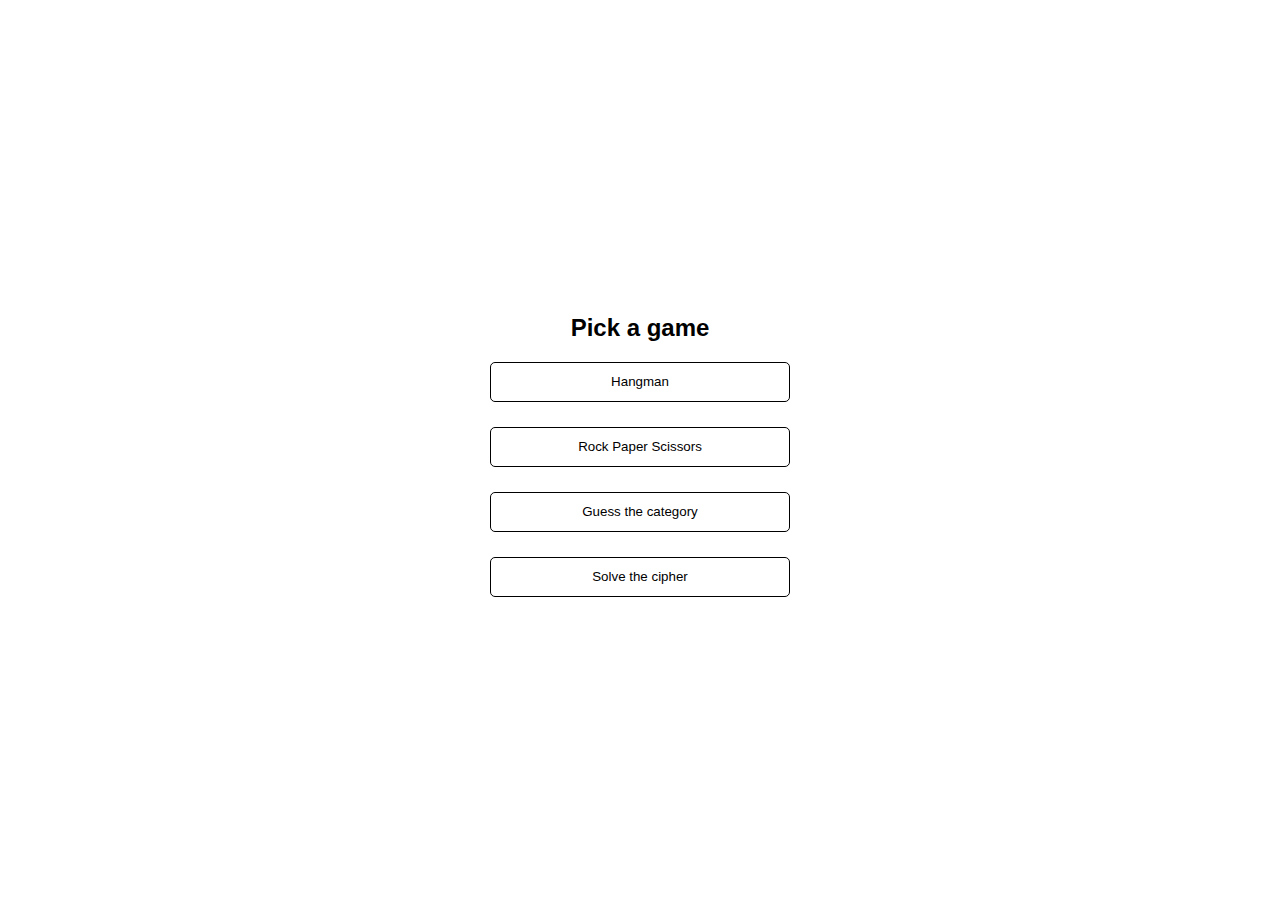
<file: index.html>
<!DOCTYPE html>
<html>

<head>
    <title>Homepage for our sunhacks 2023 project</title>
    <link rel="stylesheet" type="text/css" href="main.css">
</head>

<body>
    <Div class="centered">
        <Div class="content">
            <h2>Pick a game</h2>
            <form action="game.html">
                <Button class="buttons">Hangman</Button>
            </form>
            <form action="rps/RockPaperScissors.html">
                <button class="buttons">Rock Paper Scissors</button>
            </form>
            <form action="amazonGuess.html">
                <button class="buttons">Guess the category</button>
            </form>
            <form action="cipher/cipher.html">
                <Button class="buttons">Solve the cipher</Button>
            </form>
        </Div>
    </Div>
</body>

</html>
</file>
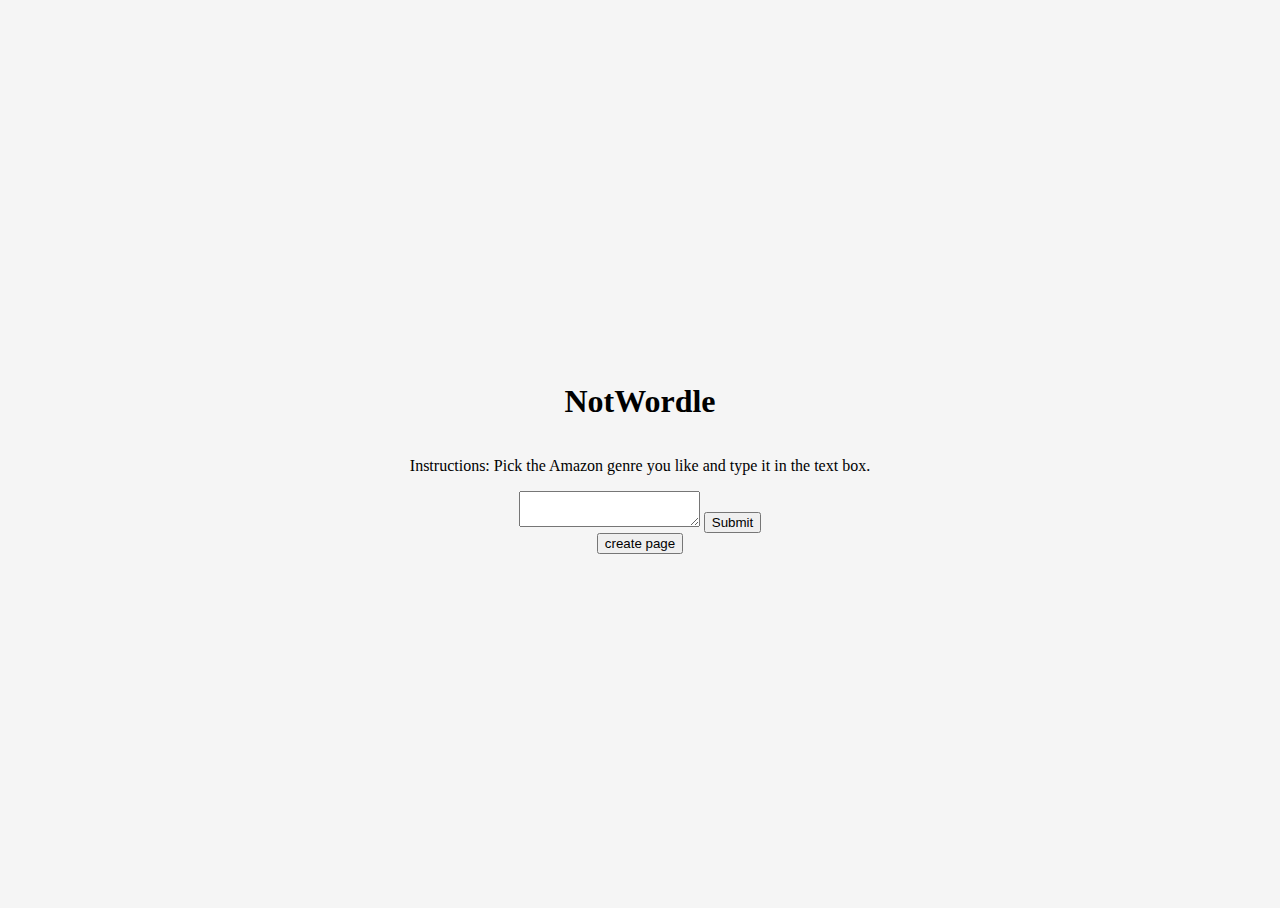
<file: amazonGuess.html>
<!DOCTYPE html>
<html>

<head>
  <meta charset="utf-8">
  <meta name="viewport" content="width=device-width">
  <title>NotWordle</title>
  <link href="style.css" rel="stylesheet" type="text/css" />
</head>

<body>
  <div class = "container">
    <h1>NotWordle</h1> 
    <p>Instructions: Pick the Amazon genre you like and type it in the text box.</p>
  <form action="javascript:submit()">
    <textarea id="myTextArea"></textarea>
    <input type="submit">
  </form>
  <p1 id = "feedback"></p1>
  <input type="button" value="create page" onclick="change_page()"/>
  <script src="homePage.js"></script>

  <!--
  This script places a badge on your repl's full-browser view back to your repl's cover
  page. Try various colors for the theme: dark, light, red, orange, yellow, lime, green,
  teal, blue, blurple, magenta, pink!
  -->
  <script src="https://replit.com/public/js/replit-badge-v2.js" theme="dark" position="bottom-right"></script>
</body>

</html>
</file>
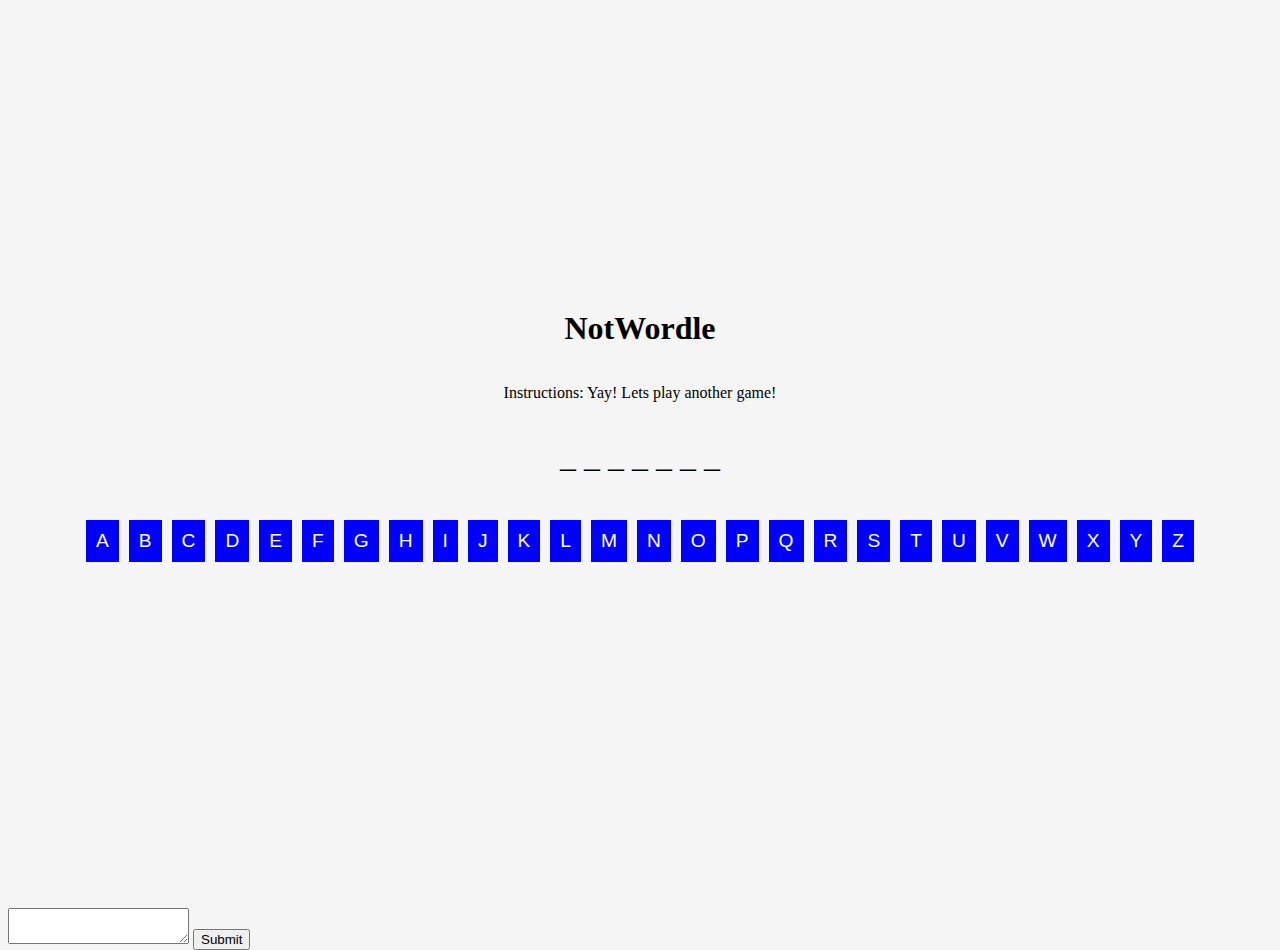
<file: game.html>
<!DOCTYPE html>
<html>

<head>
  <meta charset="utf-8">
  <meta name="viewport" content="width=device-width">
  <title>NotWordle</title>
  <link href="style.css" rel="stylesheet" type="text/css" />
</head>

<body>
  <div class = "container">
    <h1>NotWordle</h1> 
    <p>Instructions: Yay! Lets play another game!</p> 
    <div class = "Melting Snowman">
    </div>
    <div class = "word">
      </div>
    <div class = "letters">
      </div>
    <div class = "message">
      </div>
  </div>
  <form action="javascript:submit()">
    <textarea id="myTextArea"></textarea>
    <input type="submit">
  </form>
  <script src="script.js"></script>

  <!--
  This script places a badge on your repl's full-browser view back to your repl's cover
  page. Try various colors for the theme: dark, light, red, orange, yellow, lime, green,
  teal, blue, blurple, magenta, pink!
  -->
  <script src="https://replit.com/public/js/replit-badge-v2.js" theme="dark" position="bottom-right"></script>
</body>

</html>
</file>
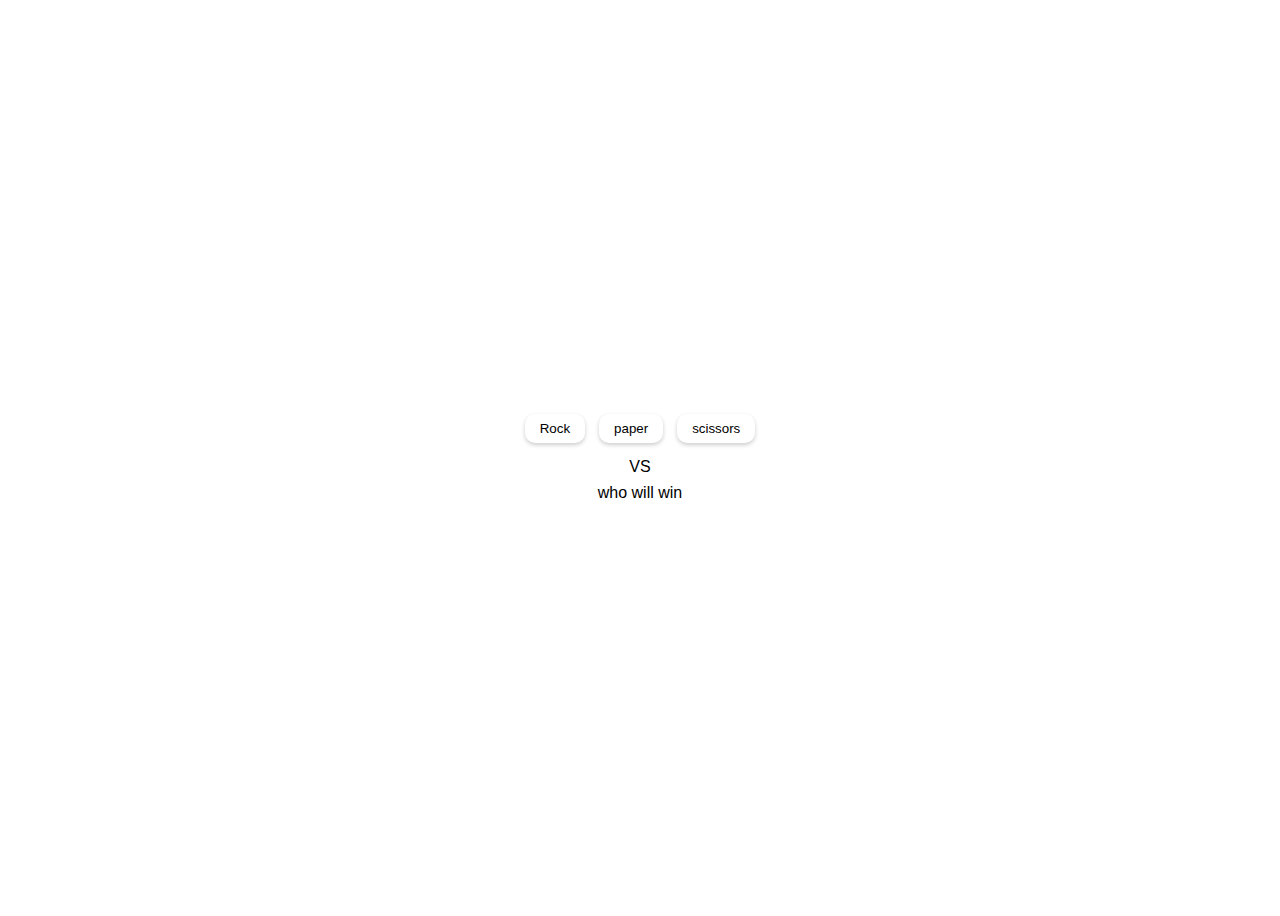
<file: RockPaperScissors.html>
<!DOCTYPE html>
<html>

<head>
    <title>Rock, Paper, Scissors! Computer game</title>
    <link rel="stylesheet" type="text/css" href="rps.css">
</head>

<body>
    <div class="centered">
        <div class="content">
            <div>
                <button class="userBtn" id="rock" onclick="playGame('rock')">Rock</button>
                <button class="userBtn" id="paper" onclick="playGame('paper')">paper</button>
                <button class="userBtn" id="scissors" onclick="playGame('scissors')">scissors</button>
            </div>
            <p class="text text2" id="userVsComputer">VS</p>
            <p class="text" id="winner">who will win</p>
        </div>
    </div>

    <script src="rps.js"></script>

</body>

</html>
</file>
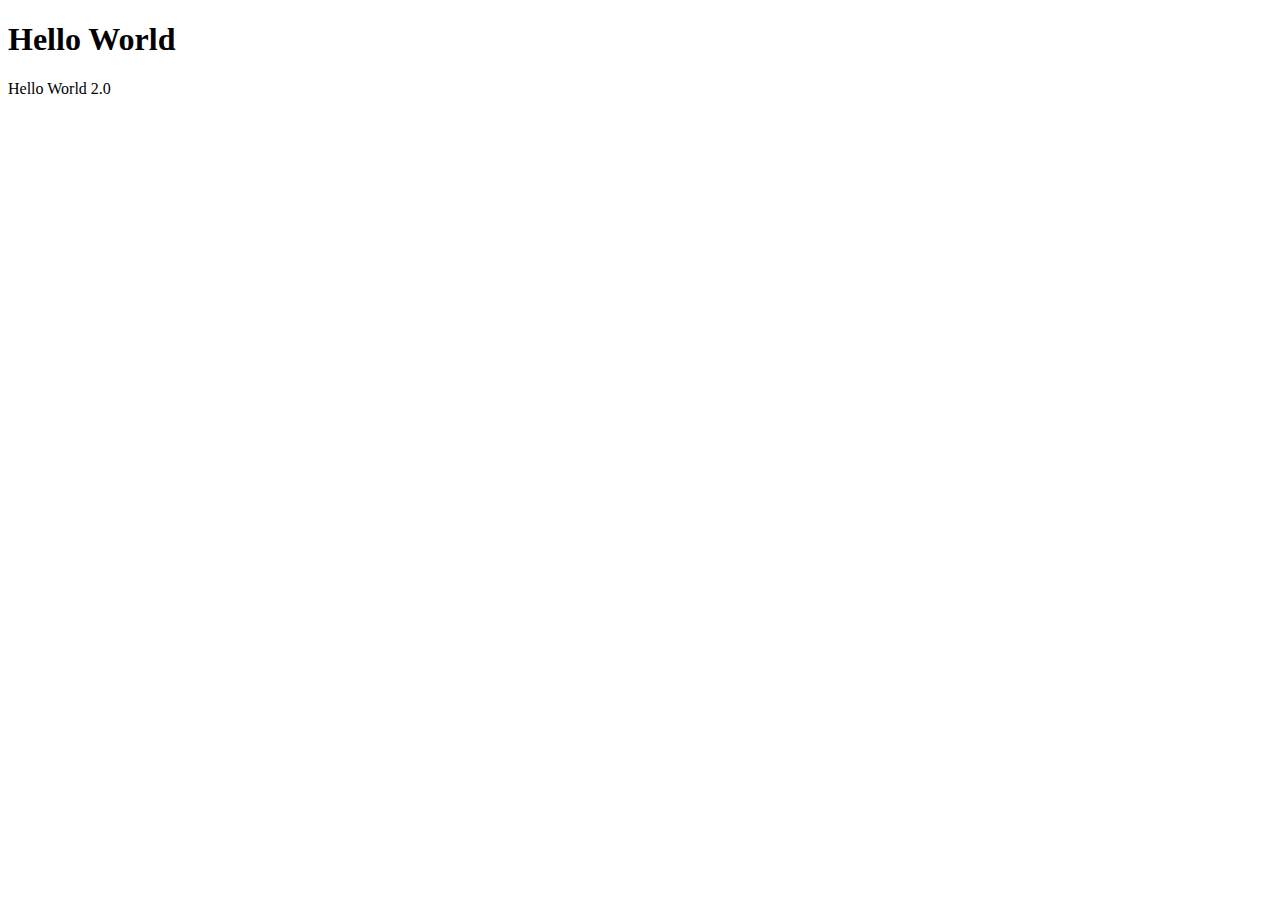
<file: browserExtension/popup.html>
<!DOCTYPE html>
<html lang="en">
  <head>
    <meta charset="UTF-8">
    <meta name="viewport" content="width=device-width, initial-scale=1.0">
    <title>Document</title>
  </head>
<body>
  <h1 id="test">Hello World</h1>
  <p>Hello World 2.0</p>

  <!-- javascript files -->
  <script language="javascript" src="amazonScriptedGame.js"></script>
</body>
</html>
</file>
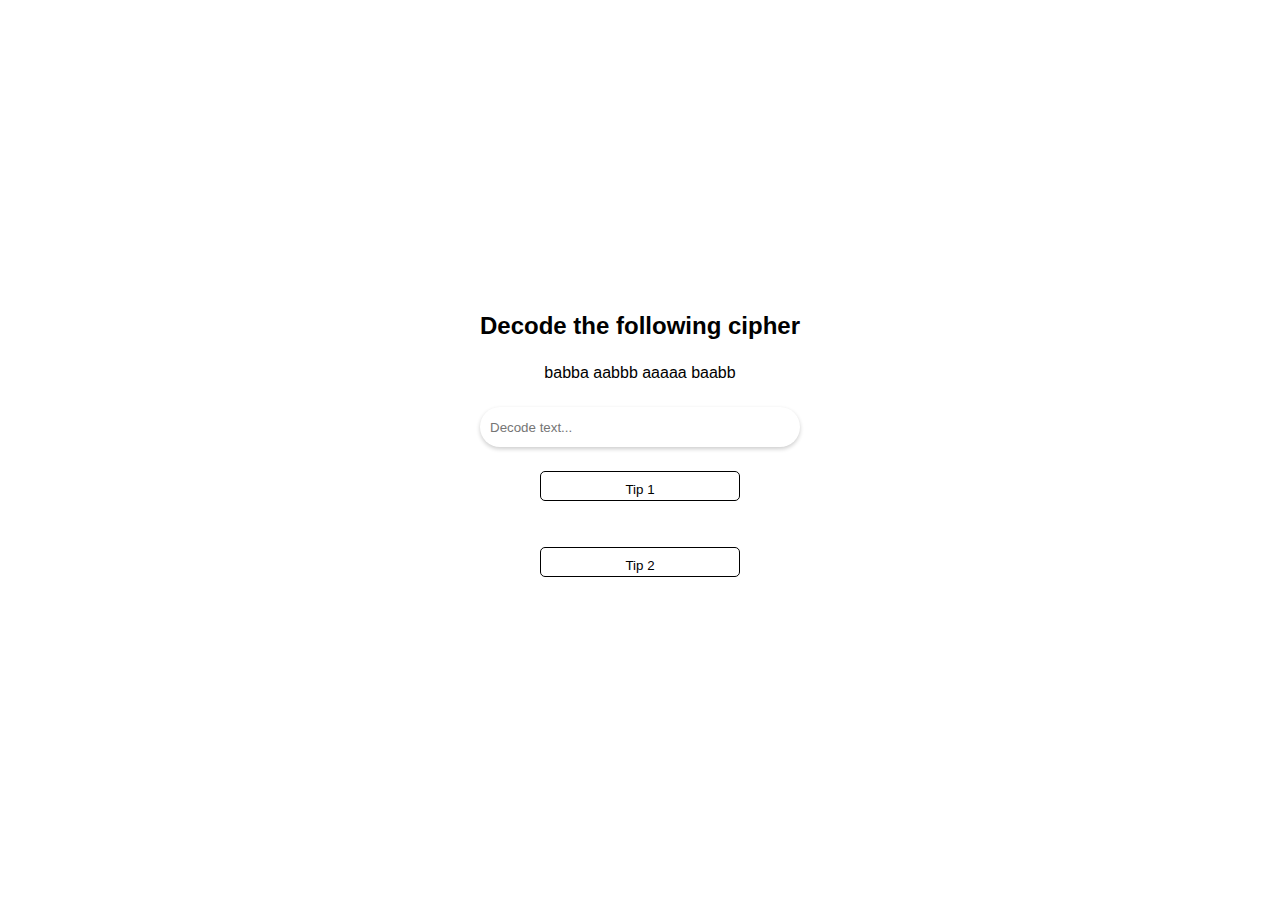
<file: cipher/cipher.html>
<!DOCTYPE html>
<html>

<head>
    <title>solve the cipher</title>
    <link rel="stylesheet" type="text/css" href="cipher.css">
</head>

<body>
    <div class="centered">
        <div class="content">
            <h2 class="text">Decode the following cipher</h2>
            <p class="text text2" id="cipher"></p>
            <input type="text" id="textBox" placeholder="Decode text..." onkeydown="handleKeyPress(event)">
            <p class="text textFancy" id="results"></p>
            <div class="content">
                <button class="buttons" id="toggleButton">Tip 1</button>
                <div class="text textSpacing">
                    <p id="displayText"></p>
                </div>
                <button class="buttons" id="toggleButton2">Tip 2</button>
                <div class="text textSpacing">
                    <p id="displayText2"></p>
                </div>
            </div>
        </div>
    </div>

    <script src="cipher.js"></script>

</body>

</html>
</file>
<file: main.css>
.centered {
    display: flex;
    justify-content: center;
    align-items: center;
    height: 100vh;
    /* Set the height to the full viewport height */
}

.content {
    display: flex;
    flex-direction: column;
    align-items: center;
}

.buttons {
    background-color: white;
    border-radius: 5px;
    color: black;
    border: 1px solid black;
    padding: 10px;
    width: 300px;
    height: 40px;
    text-align: center;
    vertical-align: middle;
    margin-bottom: 25px;
    cursor: pointer;
}

:root {
    --background-light: #FFFFFF;
    /* Light mode background color */
    --text-light: #000000;
    /* Light mode text color */
    --background-dark: #000000;
    /* Dark mode background color */
    --text-dark: #FFFFFF;
    /* Dark mode text color */
}

body {
    font-family: Arial, Helvetica, sans-serif;
    background-color: var(--background-light);
    /* Set the initial background color */
    color: var(--text-light);
    /* Set the initial text color */
}

@media (prefers-color-scheme: dark) {
    :root {
        --background-light: #FFFFFF;
        --text-light: #000000;
        --background-dark: #000000;
        --text-dark: #FFFFFF;
    }

    body {
        font-family: Arial, Helvetica, sans-serif;
        /* Change to dark mode background color */
        background-color: var(--background-dark);
        /* Change to dark mode text color */
        color: var(--text-dark);
    }

    .buttons {
        text-align: center;
        vertical-align: middle;
        background-color: gray;
        border-radius: 5px;
        color: white;
        border: 1px solid white;
        padding: 10px;
        width: 300px;
        height: 40px;
        margin-bottom: 25px;
        cursor: pointer;
    }
}
</file>
<file: style.css>
html {
  height: 100%;
  width: 100%;
}
body {
  background-color: #f5f5f5;
}

.container {
  display: flex;
  flex-direction: column;
  justify-content: center;
  align-items: center;
  height: 100vh;
}

.container img {
  max-width: 100%;
  max-height: 100%;
}

.MeltingSnowman {
  width: 400px;
  height: 400px;
  border: 2px solid blue;
  margin: 20px;
  display: flex;
  justify-content: center;
  align-items: center;
}

.word {
  font-size: 2rem;
  margin: 20px;
  display: flex;
  justify-content: center;
}

.letters {
  margin: 20px;
  display: flex;
  justify-content: center;
  flex-wrap: wrap;
}

.letters button {
  margin: 5px;
  padding: 10px;
  font-size: 1.2rem;
  border: none;
  background-color: blue;
  color: #fff;
  cursor: pointer;
}

.letters button:active {
  margin: 5px;
  padding: 10px;
  font-size: 1.2rem;
  border: none;
  background-color: darkblue;
  color: #fff;
  cursor: pointer;
}

.message {
  font-size: 1.5rem;
  margin: 20px;
  display: flex;
  justify-content: center;
  align-items: center;
}

.searchBar {
  overflow: hidden;
  background-color: #e9e9e9;
}
</file>
<file: rps.css>
.centered {
    display: flex;
    justify-content: center;
    align-items: center;
    height: 100vh;
    /* Set the height to the full viewport height */
}

.content {
    display: flex;
    flex-direction: column;
    align-items: center;
}

.userBtn {
    background-color: white;
    border-radius: 10px;
    box-shadow: 0 2px 4px rgba(0, 0, 0, 0.2);
    color: black;
    border: none;
    padding: 7px 15px;
    margin-left: 5px;
    margin-right: 5px;
    cursor: pointer;
}

.userBtn:hover {
    box-shadow: 0 4px 8px rgba(0, 0, 0, 0.2);
}

.text {
    font-family: Arial, Helvetica, sans-serif;
    margin-top: 8px;
    margin-bottom: 0px;
}

.text2 {
    margin-top: 15px;
}

body {
    background-color: #ffffff;
}
</file>
<file: cipher/cipher.css>
.centered {
    display: flex;
    justify-content: center;
    align-items: center;
    height: 100vh;
    /* Set the height to the full viewport height */
}

.content {
    display: flex;
    flex-direction: column;
    align-items: center;
}

input[type="text"] {
    background-color: white;
    border-radius: 20px;
    box-shadow: 0 2px 4px rgba(0, 0, 0, 0.2);
    color: black;
    border: none;
    padding: 10px;
    width: 300px;
    height: 20px;
}

input[type="text"]:focus {
    outline: none;
    box-shadow: 0 4px 8px rgba(0, 0, 0, 0.2);
}

input[type="text"]:hover {
    outline: none;
    box-shadow: 0 4px 8px rgba(0, 0, 0, 0.2);
}

.text {
    margin-bottom: 8px;
    font-family: Arial, Helvetica, sans-serif;
}

.text2 {
    margin-bottom: 25px;
}

.textFancyRight {
    background-color: lightgreen;
    border-radius: 20px;
    padding: 10px;
}

.textFancyWrong {
    background-color: lightcoral;
    border-radius: 20px;
    padding: 10px;
}

.textSpacing {
    margin-bottom: 20px;
    max-width: 400px;
}

.textSpacing p {
    width: 100%;
    max-width: 100%;
}

table {
    border-collapse: collapse;
    width: 100%;
    border: 1px solid #000;
}

table,
th,
td {
    border: 1px solid #000;
}

th,
td {
    padding: 8px;
}

.buttons {
    background-color: white;
    border-radius: 5px;
    color: black;
    border: 1px solid black;
    padding: 10px;
    width: 200px;
    height: 30px;
    text-align: center;
    vertical-align: middle;
    margin-bottom: 10px;
}

:root {
    --background-light: #FFFFFF;
    /* Light mode background color */
    --text-light: #000000;
    /* Light mode text color */
    --background-dark: #000000;
    /* Dark mode background color */
    --text-dark: #FFFFFF;
    /* Dark mode text color */
}

body {
    background-color: var(--background-light);
    /* Set the initial background color */
    color: var(--text-light);
    /* Set the initial text color */
}

@media (prefers-color-scheme: dark) {
    :root {
        --background-light: #FFFFFF;
        --text-light: #000000;
        --background-dark: #000000;
        --text-dark: #FFFFFF;
    }

    body {
        /* Change to dark mode background color */
        background-color: var(--background-dark);
        /* Change to dark mode text color */
        color: var(--text-dark);
    }

    /* Other styles for dark mode */
    input[type="text"] {
        background-color: gray;
        border-radius: 20px;
        box-shadow: 0 2px 4px rgba(255, 255, 255, 0.2);
        color: white;
        border: none;
        padding: 10px;
        width: 300px;
        height: 20px;
    }

    input[type="text"]:focus {
        outline: none;
        box-shadow: 0 4px 8px rgba(255, 255, 255, 0.2);
    }

    input[type="text"]:hover {
        outline: none;
        box-shadow: 0 4px 8px rgba(255, 255, 255, 0.2);
    }

    .buttons {
        text-align: center;
        vertical-align: middle;
        background-color: gray;
        border-radius: 5px;
        color: white;
        border: 1px solid white;
        padding: 10px;
        width: 200px;
        height: 30px;
        margin-bottom: 10px;
    }

    table {
        border-collapse: collapse;
        width: 100%;
        border: 1px solid white;
    }

    table,
    th,
    td {
        border: 1px solid white;
    }
}
</file>
